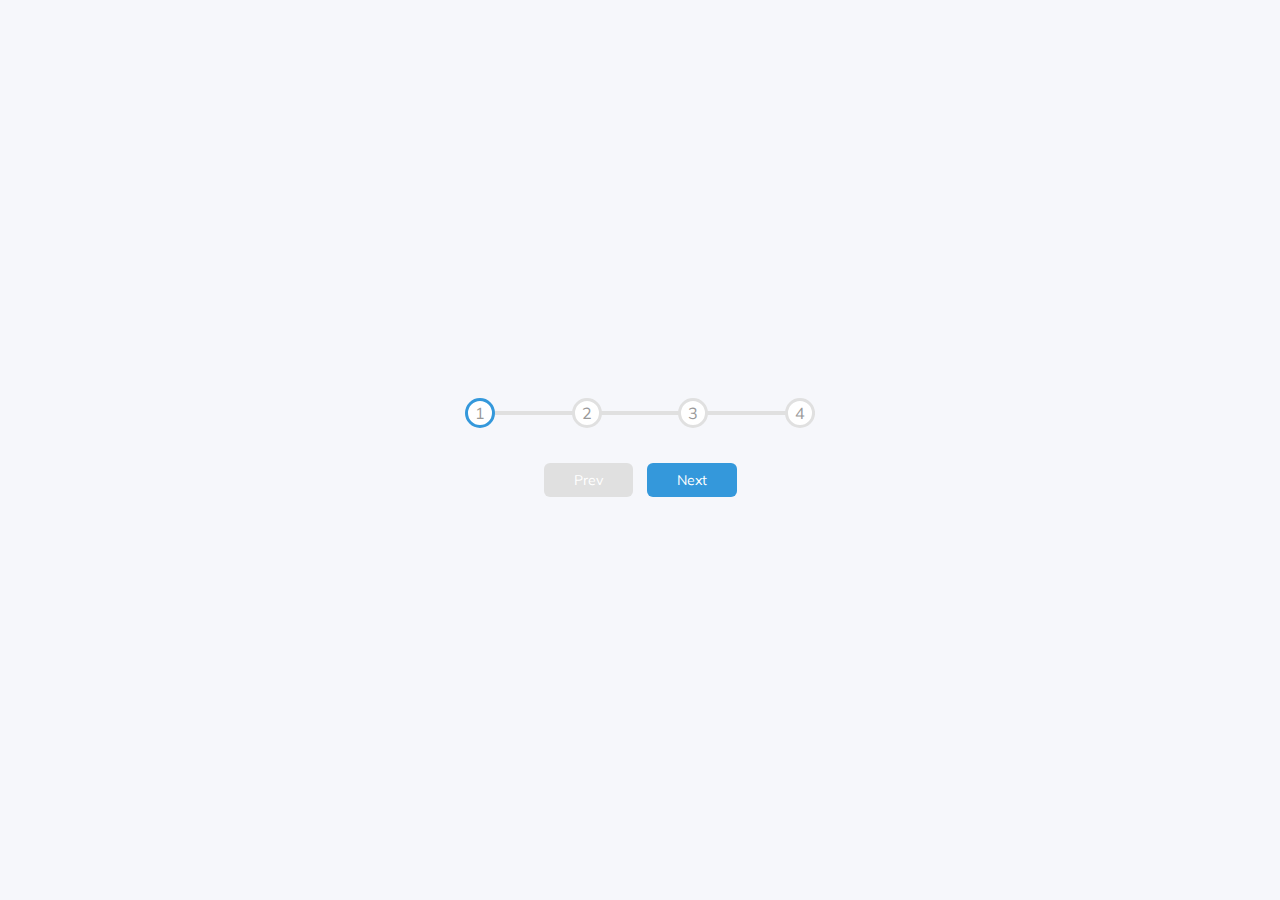
<file: progress-steps/index.html>
<!DOCTYPE html>
<html lang="en">
  <head>
    <meta charset="UTF-8" />
    <meta name="viewport" content="width=device-width, initial-scale=1.0" />
    <title>Progress Steps</title>
    <link
      rel="stylesheet"
      href="https://cdnjs.cloudflare.com/ajax/libs/font-awesome/6.5.1/css/all.min.css"
      integrity="sha512-DTOQO9RWCH3ppGqcWaEA1BIZOC6xxalwEsw9c2QQeAIftl+Vegovlnee1c9QX4TctnWMn13TZye+giMm8e2LwA=="
      crossorigin="anonymous"
      referrerpolicy="no-referrer"
    />
    <link rel="stylesheet" href="style.css" />
  </head>
  <body>
    <div class="container">
      <div class="progress-container">
        <div class="progress" id="progress"></div>
        <div class="circle active">1</div>
        <div class="circle">2</div>
        <div class="circle">3</div>
        <div class="circle">4</div>
      </div>
      <button class="btn" id="prev" disabled>Prev</button>
      <button class="btn" id="next">Next</button>
    </div>
    <script src="script.js"></script>
  </body>
</html>
</file>
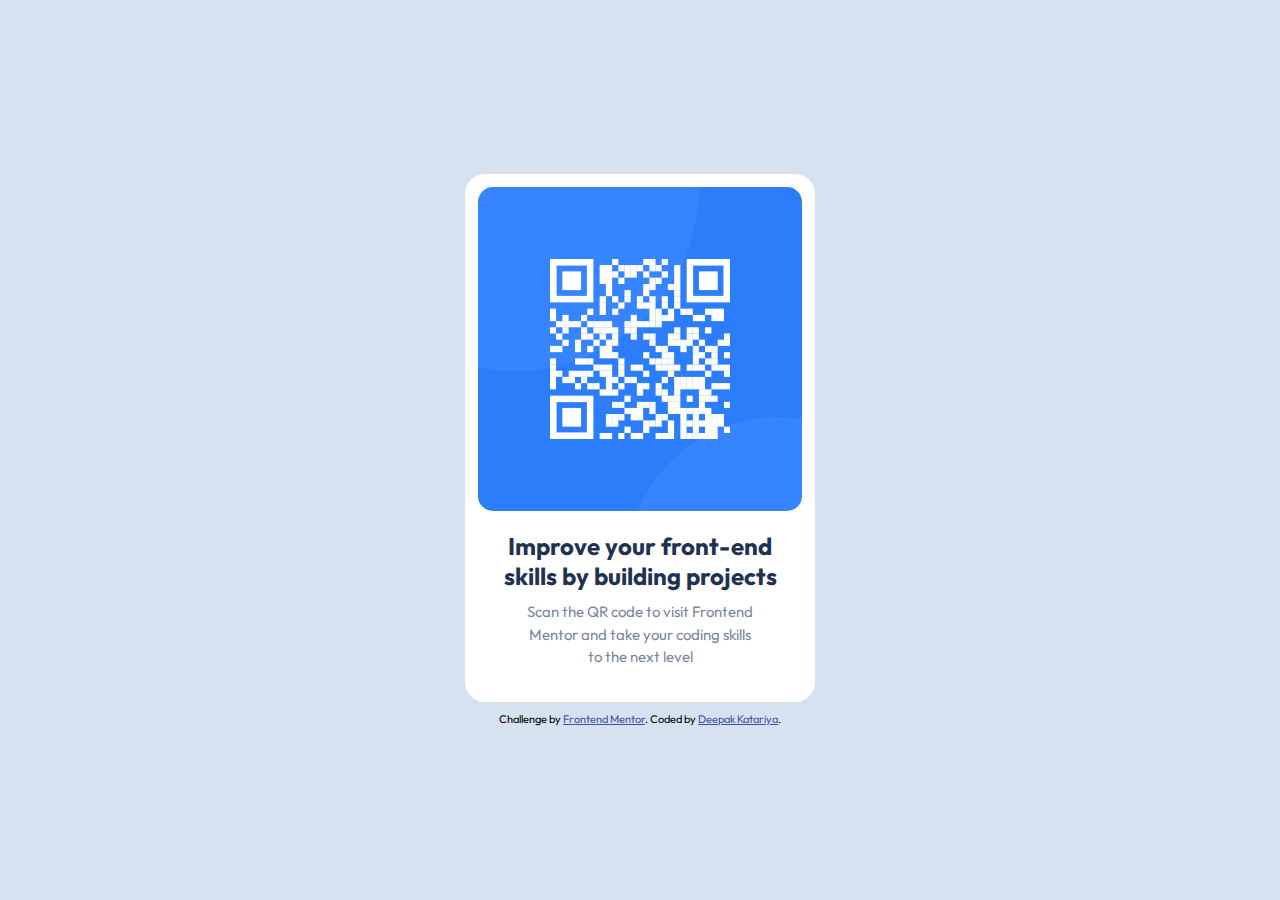
<file: qr-code-component/index.html>
<!DOCTYPE html>
<html lang="en">
  <head>
    <meta charset="UTF-8" />
    <meta name="viewport" content="width=device-width, initial-scale=1.0" />
    <!-- displays site properly based on user's device -->
    <link
      rel="icon"
      type="image/png"
      sizes="32x32"
      href="./images/favicon-32x32.png"
    />
    <link rel="stylesheet" href="style.css" />
    <title>Frontend Mentor | QR code component</title>
  </head>
  <body>
    <main class="card">
      <img src="images/image-qr-code.png" alt="qr-code-image" />
      <div class="info">
        <h2>Improve your front-end skills by building projects</h2>
        <p>
          Scan the QR code to visit Frontend Mentor and take your coding skills
          to the next level
        </p>
      </div>
    </main>
    <footer>
      <div class="attribution">
        Challenge by
        <a href="https://www.frontendmentor.io?ref=challenge" target="_blank"
          >Frontend Mentor</a
        >. Coded by <a href="#">Deepak Katariya</a>.
      </div>
    </footer>
  </body>
</html>
</file>
<file: progress-steps/style.css>
@import url("https://fonts.googleapis.com/css?family=Muli&display=swap");

:root {
  --line-border-fill: #3498db;
  --line-border-empty: #e0e0e0;
}

* {
  box-sizing: border-box;
}

body {
  background-color: #f6f7fb;
  font-family: "Muli", "sans-serif";
  display: flex;
  align-items: center;
  justify-content: center;
  height: 100vh;
  overflow: hidden;
  margin: 0;
}

.container {
  text-align: center;
}

.progress-container {
  display: flex;
  justify-content: space-between;
  position: relative;
  margin-bottom: 30px;
  max-width: 100%;
  width: 350px;
}

.progress-container::before {
  content: "";
  background-color: var(--line-border-empty);
  position: absolute;
  top: 50%;
  left: 0;
  transform: translateY(-50%);
  height: 4px;
  width: 100%;
  z-index: -1;
}

.progress {
  background-color: var(--line-border-fill);
  position: absolute;
  top: 50%;
  left: 0;
  transform: translateY(-50%);
  height: 4px;
  width: 0%;
  z-index: -1;
  transition: 0.4s ease;
}

.circle {
  background-color: white;
  color: #999;
  border-radius: 50%;
  height: 30px;
  width: 30px;
  display: flex;
  align-items: center;
  justify-content: center;
  border: 3px solid var(--line-border-empty);
  transition: 0.4s ease;
}

.circle.active {
  border-color: var(--line-border-fill);
}

.btn {
  background-color: var(--line-border-fill);
  color: white;
  border: 0;
  border-radius: 6px;
  cursor: pointer;
  font-family: inherit;
  padding: 8px 30px;
  margin: 5px;
  font-size: 14px;
}

.btn:active {
  transform: scale(0.98);
}

.btn:focus {
  outline: 0;
}

.btn:disabled {
  background-color: var(--line-border-empty);
  cursor: not-allowed;
}
</file>
<file: qr-code-component/style.css>
@import url("https://fonts.googleapis.com/css2?family=Outfit:wght@400;700&display=swap");

* {
  padding: 0;
  margin: 0;
  box-sizing: border-box;
}

body {
  font-family: "Outfit", sans-serif;
  background-color: hsl(212, 45%, 89%);
  display: flex;
  flex-direction: column;
  justify-content: center;
  align-items: center;
  height: 100vh;
  overflow-y: hidden;
}

.card {
  background-color: hsl(0, 0%, 100%);
  display: flex;
  flex-direction: column;
  padding: 0.8em;
  border-radius: 20px;
  width: 350px;
}

img {
  max-width: 100%;
  border-radius: 15px;
}

.info {
  margin: 10px;
  padding: 10px;
}

h2 {
  text-align: center;
  color: hsl(218, 44%, 22%);
  font-weight: 700;
  padding: 0 5px;
  margin-bottom: 10px;
}

p {
  color: hsl(220, 15%, 55%);
  text-align: center;
  font-weight: 400;
  font-size: 15px;
  line-height: 1.5em;
  padding: 0 25px;
  margin-top: 10px;
}

.attribution {
  font-size: 11px;
  text-align: center;
  margin-top: 10px;
}
.attribution a {
  color: hsl(228, 45%, 44%);
}

@media (max-width: 768px) {
  .card {
    width: 320px;
  }
}

@media (max-width: 450px) {
  .card {
    width: 80%;
  }
}
</file>
